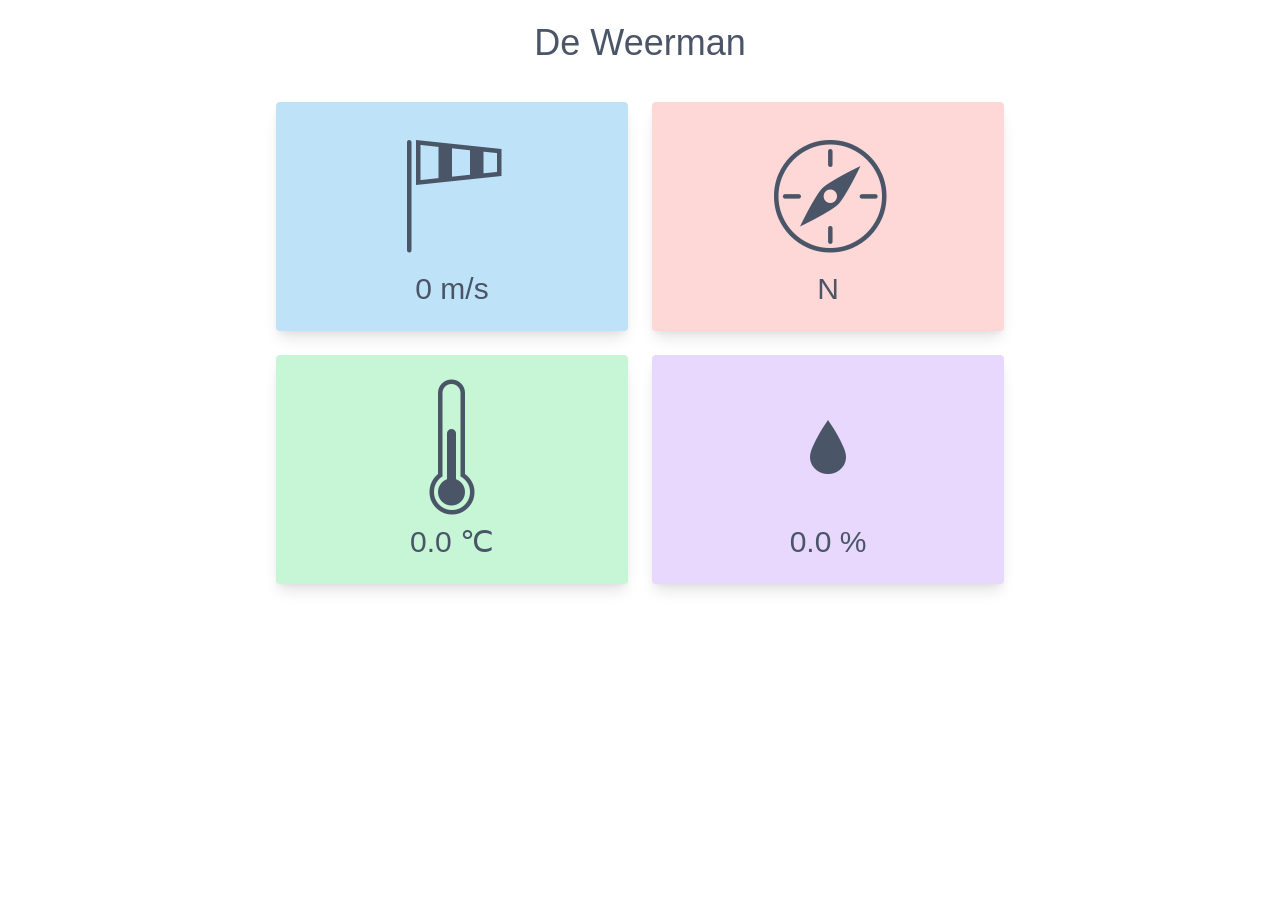
<file: data/index.html>
<!DOCTYPE html>
<html lang="en">
  <head>
    <meta charset="UTF-8" />
    <meta name="viewport" content="width=device-width, initial-scale=1.0" />
    <meta http-equiv="X-UA-Compatible" content="ie=edge" />
    <link rel="stylesheet" href="style.css" />

    <title>De Weerman</title>
    <link rel="shortcut icon" href="favicon.ico" type="image/x-icon">
    <link rel="icon" href="favicon.ico" type="image/x-icon">
  </head>

  <body onload="javascript:init()">
    <div class="container mt-4 mx-auto">
      <h1 class="text-center text-4xl text-gray-700">De Weerman</h1>
    </div>

    <div class="container mt-5 mx-auto px-2 max-w-3xl">
      <div class="sm:flex">

        <div id="divwindsnelheid" class="flex-1 text-gray-700 text-center bg-blue-200 px-5 py-5 m-3 shadow-lg hover:shadow-2xl hover:bg-blue-300 transition-all cursor-pointer rounded">
          <div class="flex items-center justify-between flex-row md:flex-col">
            <span class="icon-air-sock1 text-6xl md:text-12xl"></span>
            <div class="px-3">
              <div class="text-2xl md:text-3xl">
                <p id="pwindsnelheid">0 m/s</p>
              </div>
            </div>
          </div>
        </div>

        <div id="divwindrichting" class="flex-1 text-gray-700 text-center bg-red-200 px-5 py-5 m-3 shadow-lg hover:shadow-2xl hover:bg-red-300 transition-all cursor-pointer rounded">
            <div class="flex items-center justify-between flex-row md:flex-col">
              <span class="icon-compass text-6xl md:text-12xl"></span>
              <div class="px-3">
                <div class="text-2xl md:text-3xl">
                  <p id="pwindrichting">N</p>
                </div>
              </div>
            </div>
          </div>

      </div>
      <div class="sm:flex">
        <div id="divtemperatuur" class="flex-1 text-gray-700 text-center bg-green-200 px-5 py-5 m-3 shadow-lg hover:shadow-2xl hover:bg-green-300 transition-all cursor-pointer rounded">
          <div class="flex items-center justify-between flex-row md:flex-col">
            <span class="icon-thermometer-half text-6xl md:text-12xl"></span>
            <div class="px-3">
              <div class="text-2xl md:text-3xl">
                <p id="ptemperatuur">0.0 &#8451</p>
              </div>
            </div>
          </div>
        </div>
        <div id="divhumidity" class="flex-1 text-gray-700 text-center bg-purple-200 px-5 py-5 m-3 shadow-lg hover:shadow-2xl hover:bg-purple-300 transition-all cursor-pointer rounded">
          <div class="flex items-center justify-between flex-row md:flex-col">
            <span class="icon-raindrop1 text-6xl md:text-12xl"></span>
            <div class="px-3">
              <div class="text-2xl md:text-3xl">
                <p id="phumidity">0.0 %</p>
              </div>
            </div>
          </div>
        </div>
      </div>
    </div>
  </body>

  <script src="./scripts.js"></script>
</html>
</file>
<file: data/style.css>
/*! normalize.css v8.0.1 | MIT License | github.com/necolas/normalize.css */

/* Document
   ========================================================================== */

/**
 * 1. Correct the line height in all browsers.
 * 2. Prevent adjustments of font size after orientation changes in iOS.
 */

html {
  line-height: 1.15; /* 1 */
  -webkit-text-size-adjust: 100%; /* 2 */
}

/* Sections
   ========================================================================== */

/**
 * Remove the margin in all browsers.
 */

body {
  margin: 0;
}

/**
 * Render the `main` element consistently in IE.
 */

main {
  display: block;
}

/**
 * Correct the font size and margin on `h1` elements within `section` and
 * `article` contexts in Chrome, Firefox, and Safari.
 */

h1 {
  font-size: 2em;
  margin: 0.67em 0;
}

/* Grouping content
   ========================================================================== */

/**
 * 1. Add the correct box sizing in Firefox.
 * 2. Show the overflow in Edge and IE.
 */

/**
 * 1. Correct the inheritance and scaling of font size in all browsers.
 * 2. Correct the odd `em` font sizing in all browsers.
 */

/* Text-level semantics
   ========================================================================== */

/**
 * Remove the gray background on active links in IE 10.
 */

/**
 * 1. Remove the bottom border in Chrome 57-
 * 2. Add the correct text decoration in Chrome, Edge, IE, Opera, and Safari.
 */

/**
 * Add the correct font weight in Chrome, Edge, and Safari.
 */


strong {
  font-weight: bolder;
}

/**
 * 1. Correct the inheritance and scaling of font size in all browsers.
 * 2. Correct the odd `em` font sizing in all browsers.
 */

/**
 * Add the correct font size in all browsers.
 */

/**
 * Prevent `sub` and `sup` elements from affecting the line height in
 * all browsers.
 */

/* Embedded content
   ========================================================================== */

/**
 * Remove the border on images inside links in IE 10.
 */

/* Forms
   ========================================================================== */

/**
 * 1. Change the font styles in all browsers.
 * 2. Remove the margin in Firefox and Safari.
 */

button,
input {
  font-family: inherit; /* 1 */
  font-size: 100%; /* 1 */
  line-height: 1.15; /* 1 */
  margin: 0; /* 2 */
}

/**
 * Show the overflow in IE.
 * 1. Show the overflow in Edge.
 */

button,
input { /* 1 */
  overflow: visible;
}

/**
 * Remove the inheritance of text transform in Edge, Firefox, and IE.
 * 1. Remove the inheritance of text transform in Firefox.
 */

button { /* 1 */
  text-transform: none;
}

/**
 * Correct the inability to style clickable types in iOS and Safari.
 */

button,
[type="button"],
[type="reset"],
[type="submit"] {
  -webkit-appearance: button;
}

/**
 * Remove the inner border and padding in Firefox.
 */

button::-moz-focus-inner,
[type="button"]::-moz-focus-inner,
[type="reset"]::-moz-focus-inner,
[type="submit"]::-moz-focus-inner {
  border-style: none;
  padding: 0;
}

/**
 * Restore the focus styles unset by the previous rule.
 */

button:-moz-focusring,
[type="button"]:-moz-focusring,
[type="reset"]:-moz-focusring,
[type="submit"]:-moz-focusring {
  outline: 1px dotted ButtonText;
}

/**
 * Correct the padding in Firefox.
 */

/**
 * 1. Correct the text wrapping in Edge and IE.
 * 2. Correct the color inheritance from `fieldset` elements in IE.
 * 3. Remove the padding so developers are not caught out when they zero out
 *    `fieldset` elements in all browsers.
 */

legend {
  box-sizing: border-box; /* 1 */
  color: inherit; /* 2 */
  display: table; /* 1 */
  max-width: 100%; /* 1 */
  padding: 0; /* 3 */
  white-space: normal; /* 1 */
}

/**
 * Add the correct vertical alignment in Chrome, Firefox, and Opera.
 */

/**
 * Remove the default vertical scrollbar in IE 10+.
 */

/**
 * 1. Add the correct box sizing in IE 10.
 * 2. Remove the padding in IE 10.
 */

[type="checkbox"],
[type="radio"] {
  box-sizing: border-box; /* 1 */
  padding: 0; /* 2 */
}

/**
 * Correct the cursor style of increment and decrement buttons in Chrome.
 */

[type="number"]::-webkit-inner-spin-button,
[type="number"]::-webkit-outer-spin-button {
  height: auto;
}

/**
 * 1. Correct the odd appearance in Chrome and Safari.
 * 2. Correct the outline style in Safari.
 */

[type="search"] {
  -webkit-appearance: textfield; /* 1 */
  outline-offset: -2px; /* 2 */
}

/**
 * Remove the inner padding in Chrome and Safari on macOS.
 */

[type="search"]::-webkit-search-decoration {
  -webkit-appearance: none;
}

/**
 * 1. Correct the inability to style clickable types in iOS and Safari.
 * 2. Change font properties to `inherit` in Safari.
 */

::-webkit-file-upload-button {
  -webkit-appearance: button; /* 1 */
  font: inherit; /* 2 */
}

/* Interactive
   ========================================================================== */

/*
 * Add the correct display in Edge, IE 10+, and Firefox.
 */

/*
 * Add the correct display in all browsers.
 */

/* Misc
   ========================================================================== */

/**
 * Add the correct display in IE 10+.
 */

/**
 * Add the correct display in IE 10.
 */

[hidden] {
  display: none;
}

/**
 * Manually forked from SUIT CSS Base: https://github.com/suitcss/base
 * A thin layer on top of normalize.css that provides a starting point more
 * suitable for web applications.
 */

/**
 * 1. Prevent padding and border from affecting element width
 * https://goo.gl/pYtbK7
 * 2. Change the default font family in all browsers (opinionated)
 */

html {
  box-sizing: border-box; /* 1 */
  font-family: sans-serif; /* 2 */
}

*,
*::before,
*::after {
  box-sizing: inherit;
}

/**
 * Removes the default spacing and border for appropriate elements.
 */


h1,
p {
  margin: 0;
}

button {
  background: transparent;
  padding: 0;
}

/**
 * Work around a Firefox/IE bug where the transparent `button` background
 * results in a loss of the default `button` focus styles.
 */

button:focus {
  outline: 1px dotted;
  outline: 5px auto -webkit-focus-ring-color;
}

/**
 * Tailwind custom reset styles
 */

/**
 * 1. Use the system font stack as a sane default.
 * 2. Use Tailwind's default "normal" line-height so the user isn't forced
 * to override it to ensure consistency even when using the default theme.
 */

html {
  font-family: -apple-system, BlinkMacSystemFont, "Segoe UI", Roboto, "Helvetica Neue", Arial, "Noto Sans", sans-serif, "Apple Color Emoji", "Segoe UI Emoji", "Segoe UI Symbol", "Noto Color Emoji"; /* 1 */
  line-height: 1.5; /* 2 */
}

/**
 * Allow adding a border to an element by just adding a border-width.
 *
 * By default, the way the browser specifies that an element should have no
 * border is by setting it's border-style to `none` in the user-agent
 * stylesheet.
 *
 * In order to easily add borders to elements by just setting the `border-width`
 * property, we change the default border-style for all elements to `solid`, and
 * use border-width to hide them instead. This way our `border` utilities only
 * need to set the `border-width` property instead of the entire `border`
 * shorthand, making our border utilities much more straightforward to compose.
 *
 * https://github.com/tailwindcss/tailwindcss/pull/116
 */

*,
*::before,
*::after {
  border-width: 0;
  border-style: solid;
  border-color: #e2e8f0;
}

/*
 * Ensure horizontal rules are visible by default
 */

/**
 * Undo the `border-style: none` reset that Normalize applies to images so that
 * our `border-{width}` utilities have the expected effect.
 *
 * The Normalize reset is unnecessary for us since we default the border-width
 * to 0 on all elements.
 *
 * https://github.com/tailwindcss/tailwindcss/issues/362
 */

input::-webkit-input-placeholder {
  color: #a0aec0;
}

input::-moz-placeholder {
  color: #a0aec0;
}

input:-ms-input-placeholder {
  color: #a0aec0;
}

input::-ms-input-placeholder {
  color: #a0aec0;
}

input::placeholder {
  color: #a0aec0;
}

button,
[role="button"] {
  cursor: pointer;
}

h1 {
  font-size: inherit;
  font-weight: inherit;
}

/**
 * Reset links to optimize for opt-in styling instead of
 * opt-out.
 */

/**
 * Reset form element properties that are easy to forget to
 * style explicitly so you don't inadvertently introduce
 * styles that deviate from your design system. These styles
 * supplement a partial reset that is already applied by
 * normalize.css.
 */

button,
input {
  padding: 0;
  line-height: inherit;
  color: inherit;
}

/**
 * Use the configured 'mono' font family for elements that
 * are expected to be rendered with a monospace font, falling
 * back to the system monospace stack if there is no configured
 * 'mono' font family.
 */

/**
 * Make replaced elements `display: block` by default as that's
 * the behavior you want almost all of the time. Inspired by
 * CSS Remedy, with `svg` added as well.
 *
 * https://github.com/mozdevs/cssremedy/issues/14
 */


canvas {
  display: block;
  vertical-align: middle;
}

/**
 * Constrain images and videos to the parent width and preserve
 * their instrinsic aspect ratio.
 *
 * https://github.com/mozdevs/cssremedy/issues/14
 */

.container {
  width: 100%;
}

@media (min-width: 640px) {
  .container {
    max-width: 640px;
  }
}

@media (min-width: 768px) {
  .container {
    max-width: 768px;
  }
}

@media (min-width: 1024px) {
  .container {
    max-width: 1024px;
  }
}

@media (min-width: 1280px) {
  .container {
    max-width: 1280px;
  }
}

.bg-red-200 {
  background-color: #fed7d7;
}

.bg-green-200 {
  background-color: #c6f6d5;
}

.bg-blue-200 {
  background-color: #bee3f8;
}

.bg-purple-200 {
  background-color: #e9d8fd;
}

.hover\:bg-red-300:hover {
  background-color: #feb2b2;
}

.hover\:bg-green-300:hover {
  background-color: #9ae6b4;
}

.hover\:bg-blue-300:hover {
  background-color: #90cdf4;
}

.hover\:bg-purple-300:hover {
  background-color: #d6bcfa;
}

.rounded {
  border-radius: 0.25rem;
}

.cursor-pointer {
  cursor: pointer;
}

.flex {
  display: -webkit-box;
  display: flex;
}

.flex-row {
  -webkit-box-orient: horizontal;
  -webkit-box-direction: normal;
          flex-direction: row;
}

.items-center {
  -webkit-box-align: center;
          align-items: center;
}

.justify-between {
  -webkit-box-pack: justify;
          justify-content: space-between;
}

.flex-1 {
  -webkit-box-flex: 1;
          flex: 1 1 0%;
}

.m-3 {
  margin: 0.75rem;
}

.mx-auto {
  margin-left: auto;
  margin-right: auto;
}

.mt-4 {
  margin-top: 1rem;
}

.mt-5 {
  margin-top: 1.25rem;
}

.max-w-3xl {
  max-width: 48rem;
}

.px-2 {
  padding-left: 0.5rem;
  padding-right: 0.5rem;
}

.px-3 {
  padding-left: 0.75rem;
  padding-right: 0.75rem;
}

.py-5 {
  padding-top: 1.25rem;
  padding-bottom: 1.25rem;
}

.px-5 {
  padding-left: 1.25rem;
  padding-right: 1.25rem;
}

.shadow-lg {
  box-shadow: 0 10px 15px -3px rgba(0, 0, 0, 0.1), 0 4px 6px -2px rgba(0, 0, 0, 0.05);
}

.hover\:shadow-2xl:hover {
  box-shadow: 0 25px 50px -12px rgba(0, 0, 0, 0.25);
}

.text-center {
  text-align: center;
}

.text-gray-700 {
  color: #4a5568;
}

.text-2xl {
  font-size: 1.5rem;
}

.text-4xl {
  font-size: 2.25rem;
}

.text-6xl {
  font-size: 4rem;
}

.transition-all {
  -webkit-transition-property: all;
  transition-property: all;
  -webkit-transition-duration: 400ms;
          transition-duration: 400ms;
}

@font-face {
  font-family: "icomoon";

  src: url("icons.woff") format("woff");

  font-weight: normal;

  font-style: normal;

  font-display: block;
}

[class^="icon-"],
[class*=" icon-"] {
  /* use !important to prevent issues with browser extensions that change fonts */
  font-family: "icomoon" !important;
  speak: none;
  font-style: normal;
  font-weight: normal;
  font-variant: normal;
  text-transform: none;
  line-height: 1;
  /* Better Font Rendering =========== */
  -webkit-font-smoothing: antialiased;
  -moz-osx-font-smoothing: grayscale;
}

.icon-raindrop1:before {
  content: "\e901";
}

.icon-air-sock1:before {
  content: "\e904";
}

.icon-compass:before {
  content: "\e907";
}

.icon-thermometer-half:before {
  content: "\e909";
}

@media (min-width: 640px) {

  .sm\:flex {
    display: -webkit-box;
    display: flex;
  }
}

@media (min-width: 768px) {

  .md\:flex-col {
    -webkit-box-orient: vertical;
    -webkit-box-direction: normal;
            flex-direction: column;
  }

  .md\:text-3xl {
    font-size: 1.875rem;
  }

  .md\:text-12xl {
    font-size: 9rem;
  }
}
</file>
